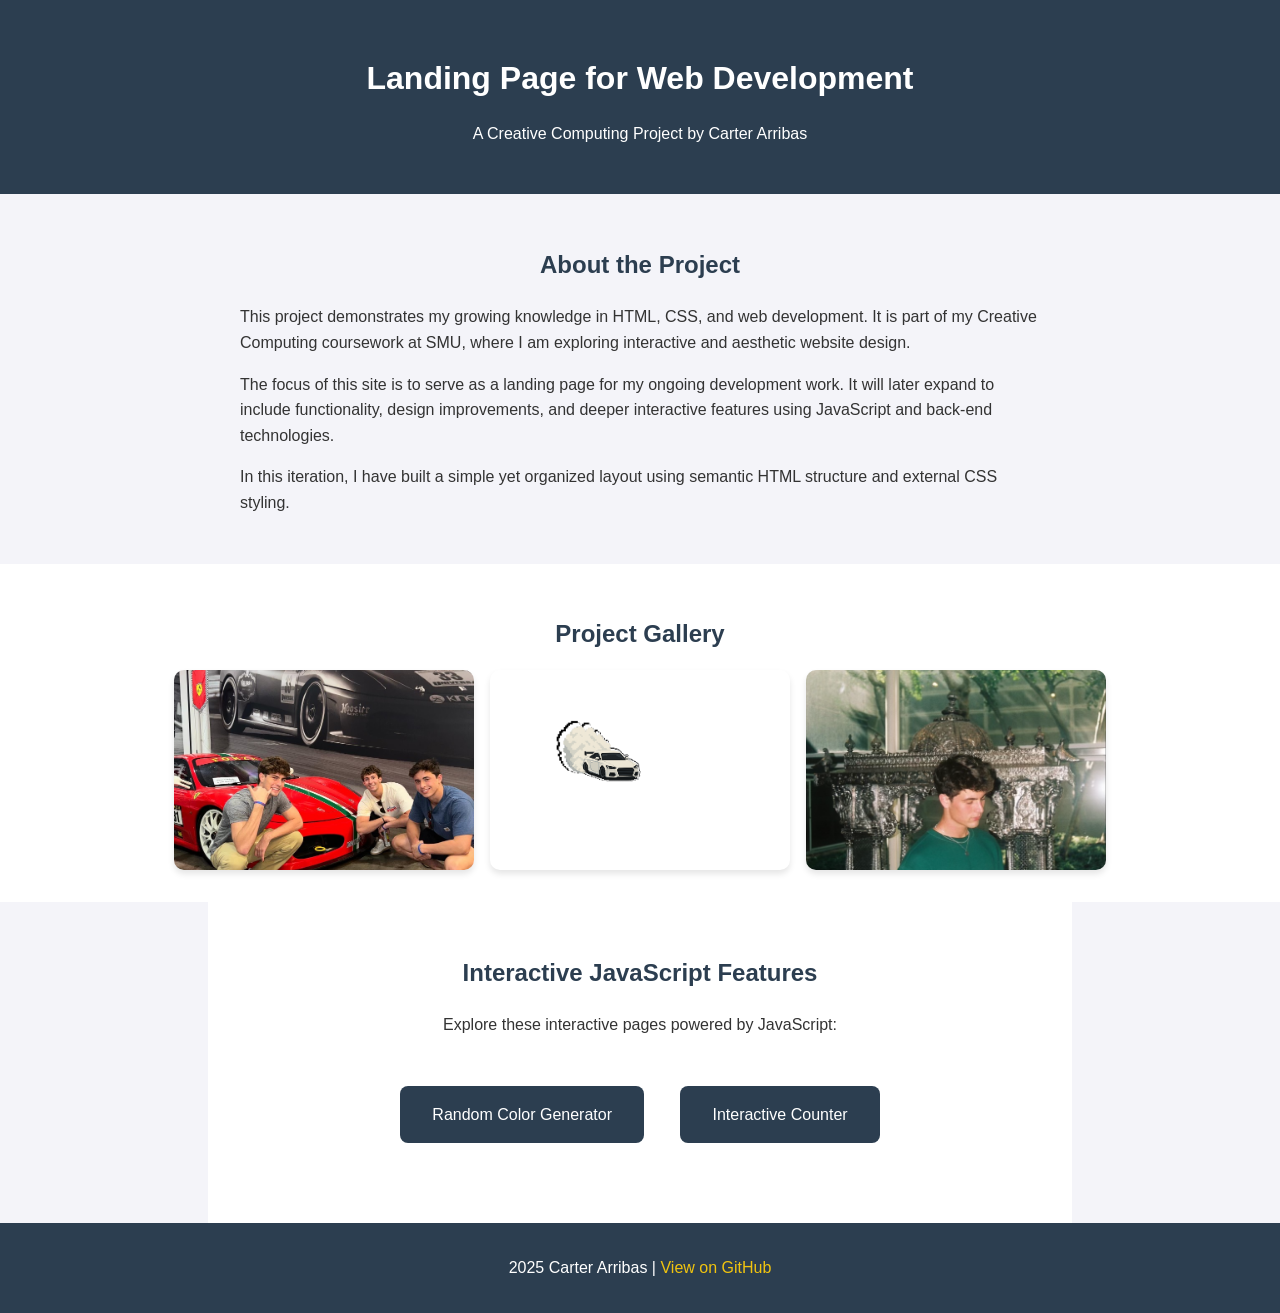
<file: index.html>
<!-- Carter Arribas-->
<!-- CRCP 3300-->
<!-- This is My index Page for Begging html-->

<!DOCTYPE html>
<html lang="en">
<head>
    <meta charset="UTF-8">
    <meta name="viewport" content="width=device-width, initial-scale=1.0">
    <title>Carter Arribas Project Landing page</title>
    <link rel="stylesheet" href="style.css">
</head>
<body>

    <!-- Header section for introduction-->
    <header>
        <h1>Landing Page for Web Development</h1>
        <p>A Creative Computing Project by Carter Arribas</p>
    </header>

    <section id="introduction">
        <h2>About the Project</h2>
        <p>This project demonstrates my growing knowledge in HTML, CSS, and web development. It is part of my Creative Computing coursework at SMU, where I am exploring interactive and aesthetic website design.</p>
        <p>The focus of this site is to serve as a landing page for my ongoing development work. It will later expand to include functionality, design improvements, and deeper interactive features using JavaScript and back-end technologies.</p>
        <p>In this iteration, I have built a simple yet organized layout using semantic HTML structure and external CSS styling. </p>
    </section>

    <section id="gallery">
        <h2>Project Gallery</h2>
        <div class="image-grid">
            <img src="media/Image1.jpeg" alt="Project image 1">
            <img src="media/Image2.png" alt="Project image 2">
            <img src="media/Image3.png" alt="Project image 3">
        </div>
    </section>

    <section id="javascript-features">
        <h2>Interactive JavaScript Features</h2>
        <p>Explore these interactive pages powered by JavaScript:</p>
        <div style="text-align: center; margin: 2rem 0;">
            <a href="webApp/color-generator.html" style="display: inline-block; margin: 1rem; padding: 1rem 2rem; background-color: #2c3e50; color: white; text-decoration: none; border-radius: 8px; transition: background-color 0.3s ease;">
                Random Color Generator
            </a>
            <a href="webApp/interactive-counter.html" style="display: inline-block; margin: 1rem; padding: 1rem 2rem; background-color: #2c3e50; color: white; text-decoration: none; border-radius: 8px; transition: background-color 0.3s ease;">
                Interactive Counter
            </a>
        </div>
    </section>

    <footer>
        <p> 2025 Carter Arribas | <a href="https://github.com/carriba17" target="_blank">View on GitHub</a></p>
    </footer>
</body>
</html>
</file>
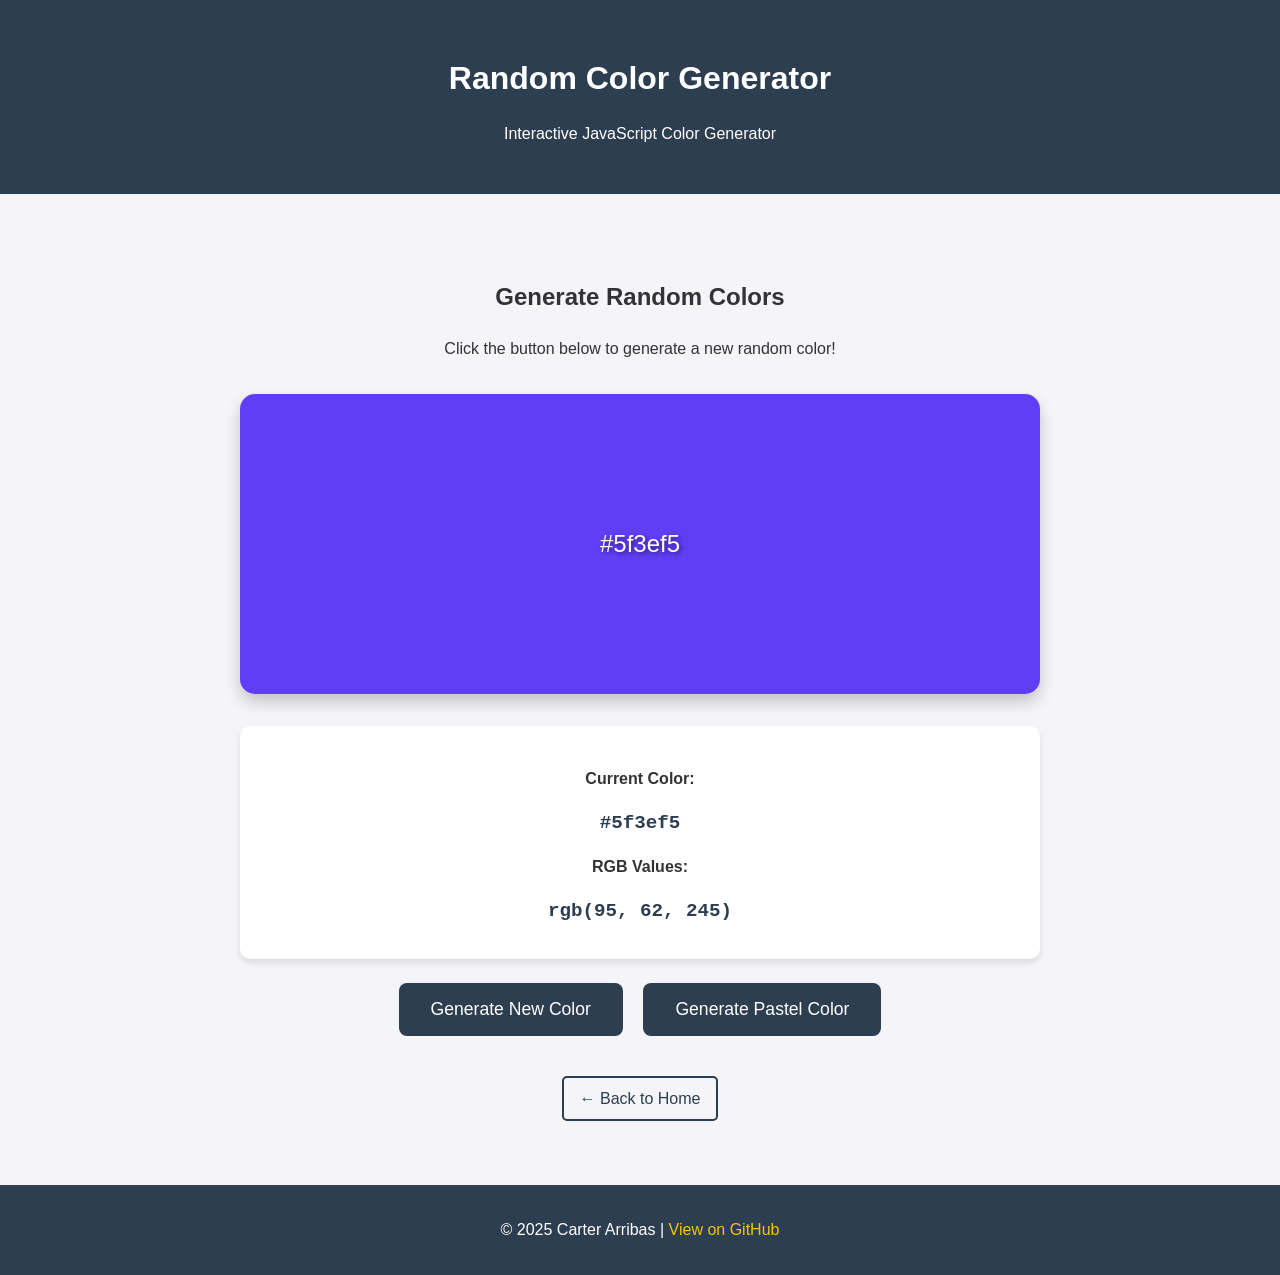
<file: webApp/color-generator.html>
<!-- Carter Arribas-->
<!-- CRCP 3300-->
<!-- Color Generator Page with JavaScript-->

<!DOCTYPE html>
<html lang="en">
<head>
    <meta charset="UTF-8">
    <meta name="viewport" content="width=device-width, initial-scale=1.0">
    <title>Random Color Generator - Carter Arribas</title>
    <link rel="stylesheet" href="../style.css">
    <style>
        .color-container {
            max-width: 800px;
            margin: 2rem auto;
            padding: 2rem;
            text-align: center;
        }

        .color-display {
            width: 100%;
            height: 300px;
            margin: 2rem 0;
            border-radius: 15px;
            box-shadow: 0 8px 16px rgba(0, 0, 0, 0.2);
            transition: all 0.3s ease;
            display: flex;
            align-items: center;
            justify-content: center;
            font-size: 1.5rem;
            color: white;
            text-shadow: 2px 2px 4px rgba(0, 0, 0, 0.5);
        }

        .color-info {
            background-color: #fff;
            padding: 1.5rem;
            border-radius: 10px;
            margin: 1rem 0;
            box-shadow: 0 4px 6px rgba(0, 0, 0, 0.1);
        }

        .color-code {
            font-family: 'Courier New', monospace;
            font-size: 1.2rem;
            font-weight: bold;
            color: #2c3e50;
            margin: 0.5rem 0;
        }

        .generate-btn {
            background-color: #2c3e50;
            color: white;
            padding: 1rem 2rem;
            font-size: 1.1rem;
            border: none;
            border-radius: 8px;
            cursor: pointer;
            transition: background-color 0.3s ease;
            margin: 0.5rem;
        }

        .generate-btn:hover {
            background-color: #34495e;
        }

        .nav-link {
            display: inline-block;
            margin-top: 2rem;
            color: #2c3e50;
            text-decoration: none;
            padding: 0.5rem 1rem;
            border: 2px solid #2c3e50;
            border-radius: 5px;
            transition: all 0.3s ease;
        }

        .nav-link:hover {
            background-color: #2c3e50;
            color: white;
        }
    </style>
</head>
<body>
    <header>
        <h1>Random Color Generator</h1>
        <p>Interactive JavaScript Color Generator</p>
    </header>

    <div class="color-container">
        <section id="color-generator">
            <h2>Generate Random Colors</h2>
            <p>Click the button below to generate a new random color!</p>
            
            <div class="color-display" id="colorDisplay">
                <p>Click "Generate Color" to start!</p>
            </div>

            <div class="color-info">
                <p><strong>Current Color:</strong></p>
                <p class="color-code" id="colorCode">#FFFFFF</p>
                <p><strong>RGB Values:</strong></p>
                <p class="color-code" id="rgbValues">rgb(255, 255, 255)</p>
            </div>

            <button class="generate-btn" onclick="generateRandomColor()">Generate New Color</button>
            <button class="generate-btn" onclick="generatePastelColor()">Generate Pastel Color</button>
        </section>

        <a href="../index.html" class="nav-link">← Back to Home</a>
    </div>

    <footer>
        <p>© 2025 Carter Arribas | <a href="https://github.com/carriba17" target="_blank">View on GitHub</a></p>
    </footer>

    <script>
        // Function to generate a random color
        function generateRandomColor() {
            // Generate random RGB values
            const red = Math.floor(Math.random() * 256);
            const green = Math.floor(Math.random() * 256);
            const blue = Math.floor(Math.random() * 256);

            // Convert to hex
            const hex = rgbToHex(red, green, blue);
            const rgb = `rgb(${red}, ${green}, ${blue})`;

            // Update the display
            updateColorDisplay(hex, rgb, red, green, blue);
        }

        // Function to generate a pastel color (lighter, softer colors)
        function generatePastelColor() {
            // Generate pastel RGB values (higher values for lighter colors)
            const red = Math.floor(Math.random() * 128) + 128;
            const green = Math.floor(Math.random() * 128) + 128;
            const blue = Math.floor(Math.random() * 128) + 128;

            // Convert to hex
            const hex = rgbToHex(red, green, blue);
            const rgb = `rgb(${red}, ${green}, ${blue})`;

            // Update the display
            updateColorDisplay(hex, rgb, red, green, blue);
        }

        // Helper function to convert RGB to Hex
        function rgbToHex(r, g, b) {
            return "#" + [r, g, b].map(x => {
                const hex = x.toString(16);
                return hex.length === 1 ? "0" + hex : hex;
            }).join("");
        }

        // Function to update the color display
        function updateColorDisplay(hex, rgb, r, g, b) {
            const colorDisplay = document.getElementById('colorDisplay');
            const colorCode = document.getElementById('colorCode');
            const rgbValues = document.getElementById('rgbValues');

            // Set background color
            colorDisplay.style.backgroundColor = hex;
            colorDisplay.innerHTML = `<p style="color: ${getContrastColor(r, g, b)}">${hex}</p>`;

            // Update text displays
            colorCode.textContent = hex;
            rgbValues.textContent = rgb;
        }

        // Function to determine contrasting text color (black or white)
        function getContrastColor(r, g, b) {
            // Calculate relative luminance
            const luminance = (0.299 * r + 0.587 * g + 0.114 * b) / 255;
            return luminance > 0.5 ? '#000000' : '#FFFFFF';
        }

        // Generate an initial color on page load
        window.addEventListener('DOMContentLoaded', function() {
            generateRandomColor();
        });
    </script>
</body>
</html>
</file>
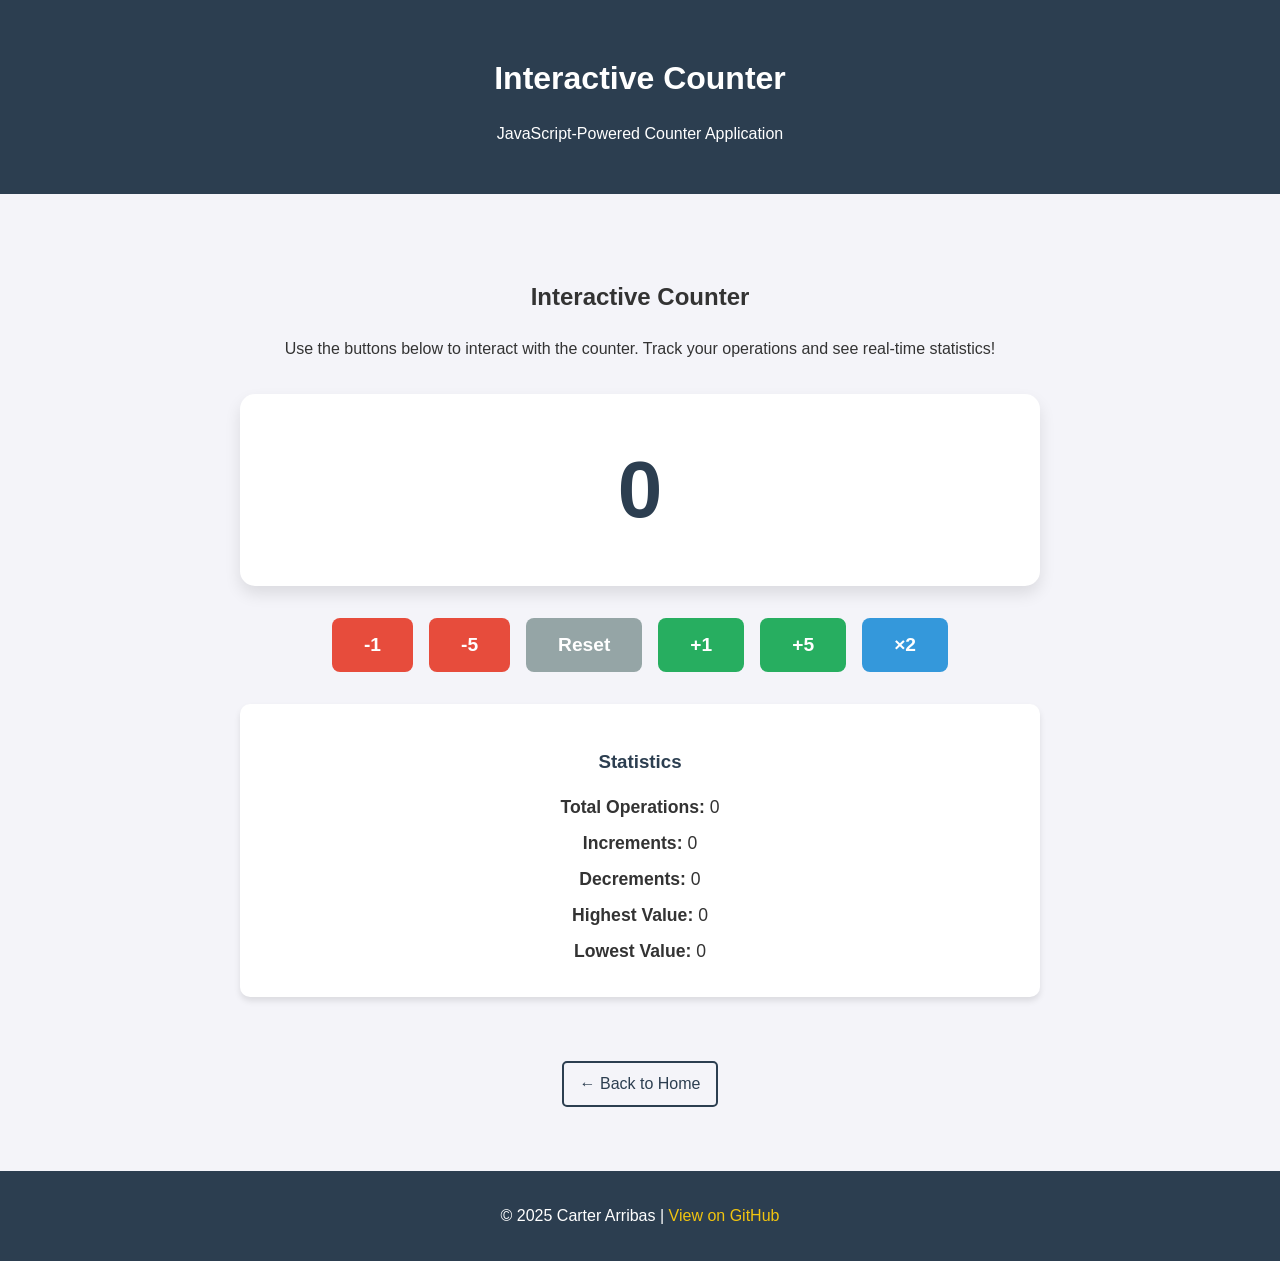
<file: webApp/interactive-counter.html>
<!-- Carter Arribas-->
<!-- CRCP 3300-->
<!-- Interactive Counter Page with JavaScript-->

<!DOCTYPE html>
<html lang="en">
<head>
    <meta charset="UTF-8">
    <meta name="viewport" content="width=device-width, initial-scale=1.0">
    <title>Interactive Counter - Carter Arribas</title>
    <link rel="stylesheet" href="../style.css">
    <style>
        .counter-container {
            max-width: 800px;
            margin: 2rem auto;
            padding: 2rem;
            text-align: center;
        }

        .counter-display {
            font-size: 5rem;
            font-weight: bold;
            color: #2c3e50;
            margin: 2rem 0;
            padding: 2rem;
            background-color: #fff;
            border-radius: 15px;
            box-shadow: 0 8px 16px rgba(0, 0, 0, 0.1);
            transition: all 0.3s ease;
        }

        .counter-display.positive {
            color: #27ae60;
        }

        .counter-display.negative {
            color: #e74c3c;
        }

        .counter-display.zero {
            color: #2c3e50;
        }

        .button-group {
            display: flex;
            justify-content: center;
            gap: 1rem;
            flex-wrap: wrap;
            margin: 2rem 0;
        }

        .counter-btn {
            padding: 1rem 2rem;
            font-size: 1.2rem;
            border: none;
            border-radius: 8px;
            cursor: pointer;
            transition: all 0.3s ease;
            font-weight: bold;
        }

        .increment-btn {
            background-color: #27ae60;
            color: white;
        }

        .increment-btn:hover {
            background-color: #229954;
            transform: scale(1.05);
        }

        .decrement-btn {
            background-color: #e74c3c;
            color: white;
        }

        .decrement-btn:hover {
            background-color: #c0392b;
            transform: scale(1.05);
        }

        .reset-btn {
            background-color: #95a5a6;
            color: white;
        }

        .reset-btn:hover {
            background-color: #7f8c8d;
            transform: scale(1.05);
        }

        .multiply-btn {
            background-color: #3498db;
            color: white;
        }

        .multiply-btn:hover {
            background-color: #2980b9;
            transform: scale(1.05);
        }

        .stats {
            background-color: #fff;
            padding: 1.5rem;
            border-radius: 10px;
            margin: 2rem 0;
            box-shadow: 0 4px 6px rgba(0, 0, 0, 0.1);
        }

        .stats h3 {
            color: #2c3e50;
            margin-bottom: 1rem;
        }

        .stats p {
            margin: 0.5rem 0;
            font-size: 1.1rem;
        }

        .nav-link {
            display: inline-block;
            margin-top: 2rem;
            color: #2c3e50;
            text-decoration: none;
            padding: 0.5rem 1rem;
            border: 2px solid #2c3e50;
            border-radius: 5px;
            transition: all 0.3s ease;
        }

        .nav-link:hover {
            background-color: #2c3e50;
            color: white;
        }
    </style>
</head>
<body>
    <header>
        <h1>Interactive Counter</h1>
        <p>JavaScript-Powered Counter Application</p>
    </header>

    <div class="counter-container">
        <section id="counter">
            <h2>Interactive Counter</h2>
            <p>Use the buttons below to interact with the counter. Track your operations and see real-time statistics!</p>
            
            <div class="counter-display zero" id="counterDisplay">0</div>

            <div class="button-group">
                <button class="counter-btn decrement-btn" onclick="decrement()">-1</button>
                <button class="counter-btn decrement-btn" onclick="decrementBy(5)">-5</button>
                <button class="counter-btn reset-btn" onclick="reset()">Reset</button>
                <button class="counter-btn increment-btn" onclick="increment()">+1</button>
                <button class="counter-btn increment-btn" onclick="incrementBy(5)">+5</button>
                <button class="counter-btn multiply-btn" onclick="multiply(2)">×2</button>
            </div>

            <div class="stats">
                <h3>Statistics</h3>
                <p><strong>Total Operations:</strong> <span id="totalOps">0</span></p>
                <p><strong>Increments:</strong> <span id="incrementCount">0</span></p>
                <p><strong>Decrements:</strong> <span id="decrementCount">0</span></p>
                <p><strong>Highest Value:</strong> <span id="highestValue">0</span></p>
                <p><strong>Lowest Value:</strong> <span id="lowestValue">0</span></p>
            </div>
        </section>

        <a href="../index.html" class="nav-link">← Back to Home</a>
    </div>

    <footer>
        <p>© 2025 Carter Arribas | <a href="https://github.com/carriba17" target="_blank">View on GitHub</a></p>
    </footer>

    <script>
        // Counter state
        let count = 0;
        let totalOperations = 0;
        let incrementCount = 0;
        let decrementCount = 0;
        let highestValue = 0;
        let lowestValue = 0;

        // Function to update the counter display
        function updateDisplay() {
            const display = document.getElementById('counterDisplay');
            display.textContent = count;

            // Update color based on value
            display.className = 'counter-display';
            if (count > 0) {
                display.classList.add('positive');
            } else if (count < 0) {
                display.classList.add('negative');
            } else {
                display.classList.add('zero');
            }

            // Update statistics
            updateStats();
        }

        // Function to update statistics
        function updateStats() {
            document.getElementById('totalOps').textContent = totalOperations;
            document.getElementById('incrementCount').textContent = incrementCount;
            document.getElementById('decrementCount').textContent = decrementCount;
            
            if (count > highestValue) {
                highestValue = count;
            }
            if (count < lowestValue) {
                lowestValue = count;
            }
            
            document.getElementById('highestValue').textContent = highestValue;
            document.getElementById('lowestValue').textContent = lowestValue;
        }

        // Increment functions
        function increment() {
            count++;
            totalOperations++;
            incrementCount++;
            updateDisplay();
        }

        function incrementBy(value) {
            count += value;
            totalOperations++;
            incrementCount++;
            updateDisplay();
        }

        // Decrement functions
        function decrement() {
            count--;
            totalOperations++;
            decrementCount++;
            updateDisplay();
        }

        function decrementBy(value) {
            count -= value;
            totalOperations++;
            decrementCount++;
            updateDisplay();
        }

        // Multiply function
        function multiply(value) {
            count *= value;
            totalOperations++;
            updateDisplay();
        }

        // Reset function
        function reset() {
            count = 0;
            totalOperations = 0;
            incrementCount = 0;
            decrementCount = 0;
            highestValue = 0;
            lowestValue = 0;
            updateDisplay();
        }

        // Initialize display on page load
        window.addEventListener('DOMContentLoaded', function() {
            updateDisplay();
        });
    </script>
</body>
</html>
</file>
<file: style.css>
/*Carter Arribas 
CRCP 3300
CSS Styling Page*/


/* General Page Styling */
body {
    font-family: "Segoe UI", Roboto, Helvetica, Arial, sans-serif;
    margin: 0;
    padding: 0;
    background-color: #f4f4f9;
    color: #333;
    line-height: 1.6;
}

/* Header */
/*Use rem to stay consisent accross screens*/
header {
    background-color: #2c3e50;
    color: white;
    text-align: center;
    padding: 2rem 1rem;
}

header h1 {
    margin-bottom: 0.5rem;
}

/* Introduction Section */
#introduction {
    padding: 2rem;
    max-width: 800px;
    margin: auto;
}

#introduction h2 {
    color: #2c3e50;
    text-align: center;
}

/* Gallery */
#gallery {
    background-color: #fff;
    padding: 2rem;
    text-align: center;
}

#gallery h2 {
    color: #2c3e50;
    margin-bottom: 1rem;
}

.image-grid {
    display: flex;
    flex-wrap: wrap;
    justify-content: center;
    gap: 1rem;
}

.image-grid img {
    border-radius: 10px;
    width: 300px;
    height: 200px;
    object-fit: cover;
    box-shadow: 0 4px 6px rgba(0, 0, 0, 0.1);
    transition: transform 0.3s ease;
}

.image-grid img:hover {
    transform: scale(1.05);
}

/* Footer */
footer {
    background-color: #2c3e50;
    color: white;
    text-align: center;
    padding: 1rem;
}

footer a {
    color: #f1c40f;
    text-decoration: none;
}

footer a:hover {
    text-decoration: underline;
}

/* JavaScript Features Section */
#javascript-features {
    padding: 2rem;
    max-width: 800px;
    margin: auto;
    background-color: #fff;
    text-align: center;
}

#javascript-features h2 {
    color: #2c3e50;
    text-align: center;
}

#javascript-features a:hover {
    background-color: #34495e !important;
}
</file>
